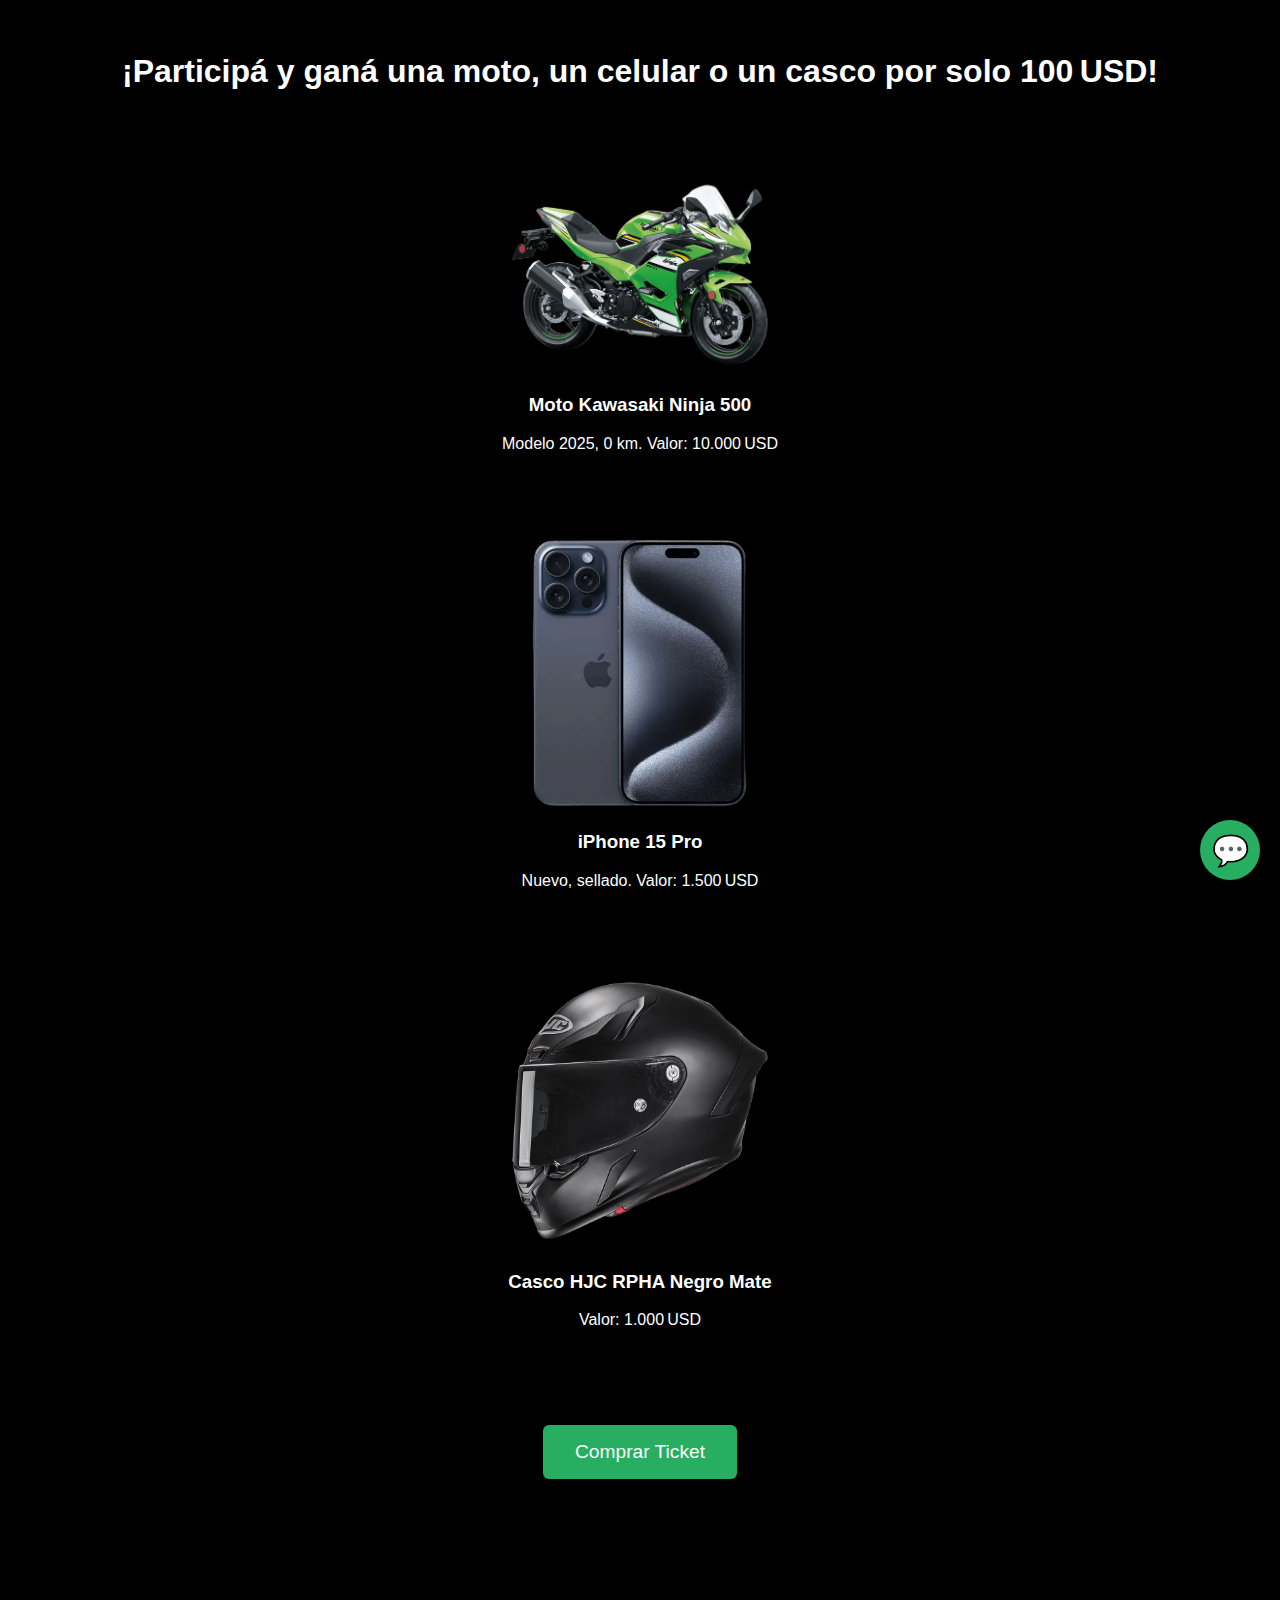
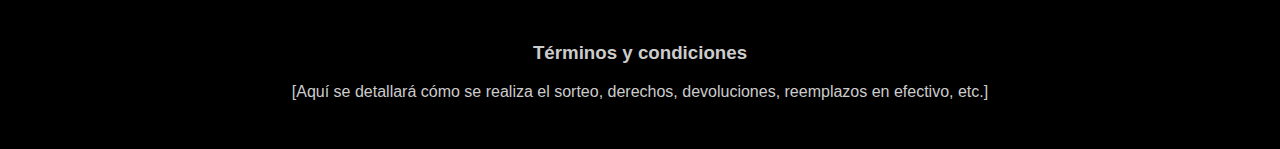
<file: index.html>
<!DOCTYPE html>
<html lang="es">
  <head>
    <meta charset="UTF-8" />
    <meta name="viewport" content="width=device-width, initial-scale=1.0" />
    <title>Sorteo Kawasaki Ninja 500</title>
    <style>
      body {
        margin: 0;
        padding: 0;
        font-family: Arial, sans-serif;
        background: #000;
        color: #fff;
        text-align: center;
      }

      header {
        background: #000;
        padding: 2rem 1rem;
      }

      main {
        padding: 1rem;
        max-width: 900px;
        margin: 0 auto;
      }

      .premios {
        display: flex;
        flex-direction: column;
        gap: 2rem;
        justify-content: center;
        flex-wrap: wrap;
        margin-bottom: 2rem;
      }

      .premio {
        background: #000;
        border-radius: 8px;
        padding: 1rem;
        max-width: 280px;
        margin: 0 auto;
      }

      .premio img {
        max-width: 100%;
        height: auto;
        border-radius: 6px;
        background: transparent;
        display: block;
        margin: 0 auto 1rem auto;
      }

      .btn-comprar {
        display: inline-block;
        background: #27ae60;
        color: #fff;
        padding: 1rem 2rem;
        font-size: 1.2rem;
        border: none;
        border-radius: 6px;
        cursor: pointer;
        text-decoration: none;
        margin: 2rem auto;
      }

      footer {
        background: #000;
        color: #ccc;
        padding: 2rem 1rem;
        margin-top: 4rem;
      }

      .btn-flotante {
        position: fixed;
        bottom: 20px;
        right: 20px;
        background: #27ae60;
        color: #fff;
        border: none;
        border-radius: 50%;
        width: 60px;
        height: 60px;
        font-size: 30px;
        display: flex;
        justify-content: center;
        align-items: center;
        text-decoration: none;
        box-shadow: 0 0 10px rgba(0, 0, 0, 0.3);
      }
    </style>
  </head>
  <body>
    <header>
      <h1>¡Participá y ganá una moto, un celular o un casco por solo 100 USD!</h1>
    </header>

    <main>
      <section class="premios">
        <div class="premio">
          <img src="assets/moto.png" alt="Moto Kawasaki Ninja 500" />
          <h3>Moto Kawasaki Ninja 500</h3>
          <p>Modelo 2025, 0 km. Valor: 10.000 USD</p>
        </div>
        <div class="premio">
          <img src="assets/iphone.png" alt="iPhone 15 Pro" />
          <h3>iPhone 15 Pro</h3>
          <p>Nuevo, sellado. Valor: 1.500 USD</p>
        </div>
        <div class="premio">
          <img src="assets/casco.png" alt="Casco HJC RPHA Negro Mate" />
          <h3>Casco HJC RPHA Negro Mate</h3>
          <p>Valor: 1.000 USD</p>
        </div>
      </section>

      <a href="numeros.html" class="btn-comprar">Comprar Ticket</a>
    </main>

    <footer>
      <h3>Términos y condiciones</h3>
      <p>[Aquí se detallará cómo se realiza el sorteo, derechos, devoluciones, reemplazos en efectivo, etc.]</p>
    </footer>

    <a
      href="https://wa.me/59895848993?text=Hola%2C%20tengo%20una%20consulta%20sobre%20el%20sorteo"
      target="_blank"
      class="btn-flotante"
    >
      💬
    </a>
  </body>
</html>
</file>
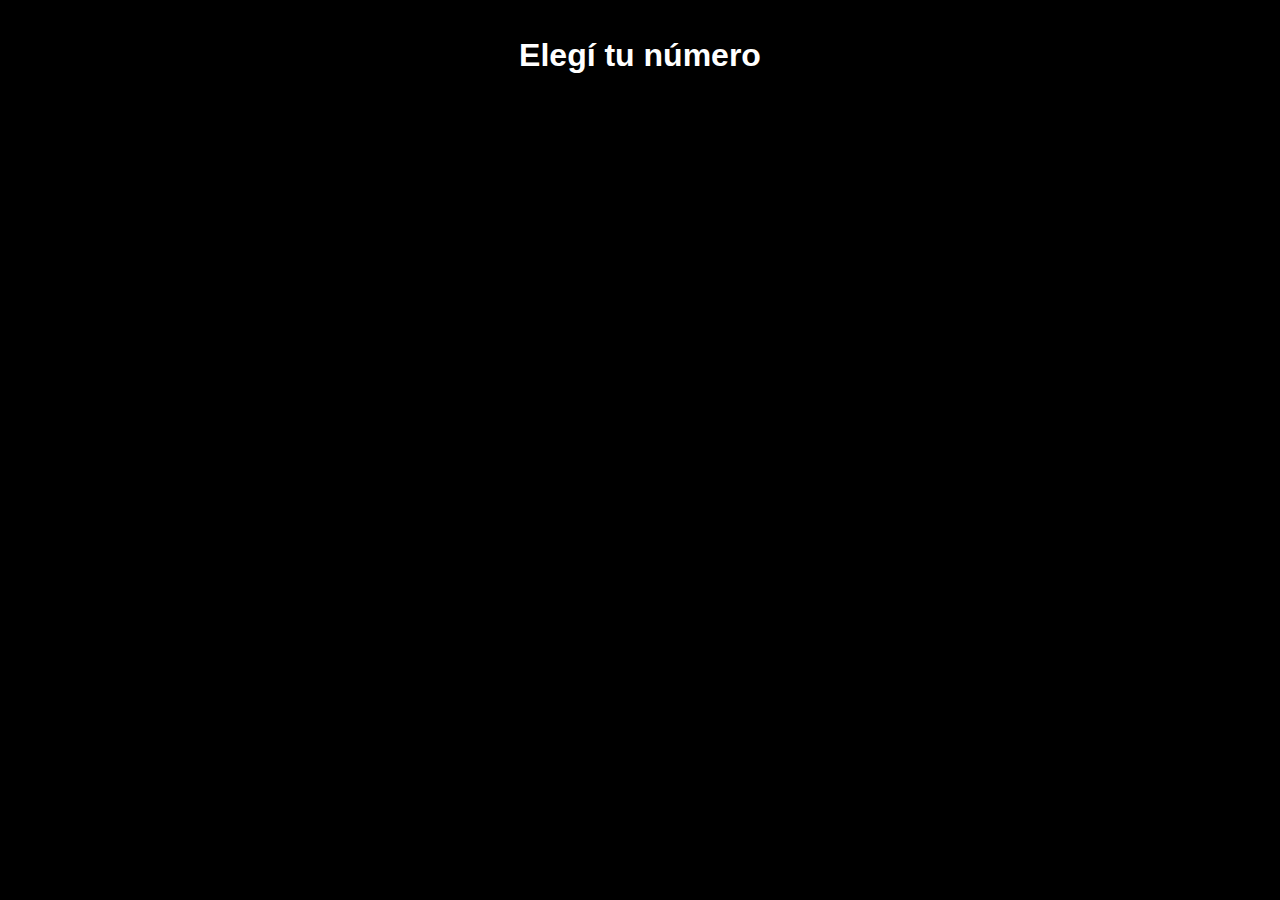
<file: numeros.html>
<!DOCTYPE html>
<html lang="es">
<head>
  <meta charset="UTF-8" />
  <meta name="viewport" content="width=device-width, initial-scale=1.0"/>
  <title>Elegí tu número - Sorteo</title>
  <style>
    body {
      margin: 0;
      font-family: Arial, sans-serif;
      background: #000;
      color: #fff;
      padding: 1rem;
      text-align: center;
    }
    h1 {
      margin-bottom: 1rem;
    }
    .numeros {
      display: flex;
      flex-wrap: wrap;
      gap: 10px;
      justify-content: center;
      margin-bottom: 2rem;
    }
    .numero {
      width: 50px;
      height: 50px;
      background: #27ae60;
      color: #fff;
      font-weight: bold;
      border: none;
      border-radius: 5px;
      cursor: pointer;
    }
    .numero:disabled {
      background: #555;
      cursor: not-allowed;
    }
    form {
      display: none;
      flex-direction: column;
      gap: 10px;
      max-width: 400px;
      margin: 0 auto;
      margin-top: 2rem;
    }
    input, button {
      padding: 0.8rem;
      border: none;
      border-radius: 5px;
      font-size: 1rem;
    }
    input {
      background: #222;
      color: #fff;
    }
    button[type="submit"] {
      background: #27ae60;
      color: #fff;
      cursor: pointer;
    }
    .gracias {
      display: none;
      font-size: 1.2rem;
      color: #0f0;
      margin-top: 2rem;
    }
    #mp-button {
      display: none;
      margin-top: 2rem;
    }
  </style>
</head>
<body>

  <h1>Elegí tu número</h1>
  <div id="numeros-container" class="numeros"></div>

  <form id="formulario">
    <input type="text" name="Nombre" placeholder="Nombre completo" required />
    <input type="tel" name="Celular" placeholder="Número de contacto" required />
    <input type="email" name="Email" placeholder="Email" required />
    <input type="hidden" name="Número" id="numeroSeleccionado" />
    <button type="submit">Confirmar reserva</button>
  </form>

  <div id="mp-button"></div>

  <div class="gracias" id="mensajeGracias">
    ✅ ¡Gracias! Ya podés completar el pago abajo 👇
  </div>

  <script>
    const API_URL = "https://sheetdb.io/api/v1/mqd28qyy5ilw2";

    async function obtenerNumerosVendidos() {
      const res = await fetch(API_URL);
      const data = await res.json();
      return data.map(e => e["Número"]);
    }

    function seleccionarNumero(numStr) {
      document.getElementById("numeroSeleccionado").value = numStr;
      document.getElementById("formulario").style.display = "flex";
      window.scrollTo({ top: document.body.scrollHeight, behavior: 'smooth' });
    }

    async function cargarNumeros() {
      const vendidos = await obtenerNumerosVendidos();
      const numerosDiv = document.getElementById("numeros-container");

      for (let i = 1; i <= 250; i++) {
        const numStr = String(i).padStart(3, '0');
        const btn = document.createElement("button");
        btn.className = "numero";
        btn.textContent = numStr;

        if (vendidos.includes(numStr)) {
          btn.disabled = true;
        } else {
          btn.onclick = () => seleccionarNumero(numStr);
        }

        numerosDiv.appendChild(btn);
      }
    }

    document.getElementById("formulario").addEventListener("submit", async (e) => {
      e.preventDefault();

      const form = e.target;
      const data = {
        Timestamp: new Date().toISOString(),
        Nombre: form.Nombre.value,
        Celular: form.Celular.value,
        Email: form.Email.value,
        Número: form.Número.value,
      };

      // Guardar datos en Google Sheets
      await fetch(API_URL, {
        method: "POST",
        headers: { "Content-Type": "application/json" },
        body: JSON.stringify({ data }),
      });

      // Mostrar mensaje de gracias y el botón de Mercado Pago
      form.reset();
      form.style.display = "none";
      document.getElementById("mensajeGracias").style.display = "block";

      const mpDiv = document.getElementById("mp-button");
      mpDiv.style.display = "block";
      mpDiv.innerHTML = "";

      // Crear y agregar el script de Mercado Pago
      const mpScript = document.createElement("script");
      mpScript.src = "https://www.mercadopago.com.uy/integrations/v1/web-payment-checkout.js";
      mpScript.setAttribute("data-preference-id", "556143758-d1b44109-0817-4868-b8c7-1c6527ac5fe7");
      mpScript.setAttribute("data-source", "button");
      mpDiv.appendChild(mpScript);
    });

    cargarNumeros();
  </script>

</body>
</html>
</file>
